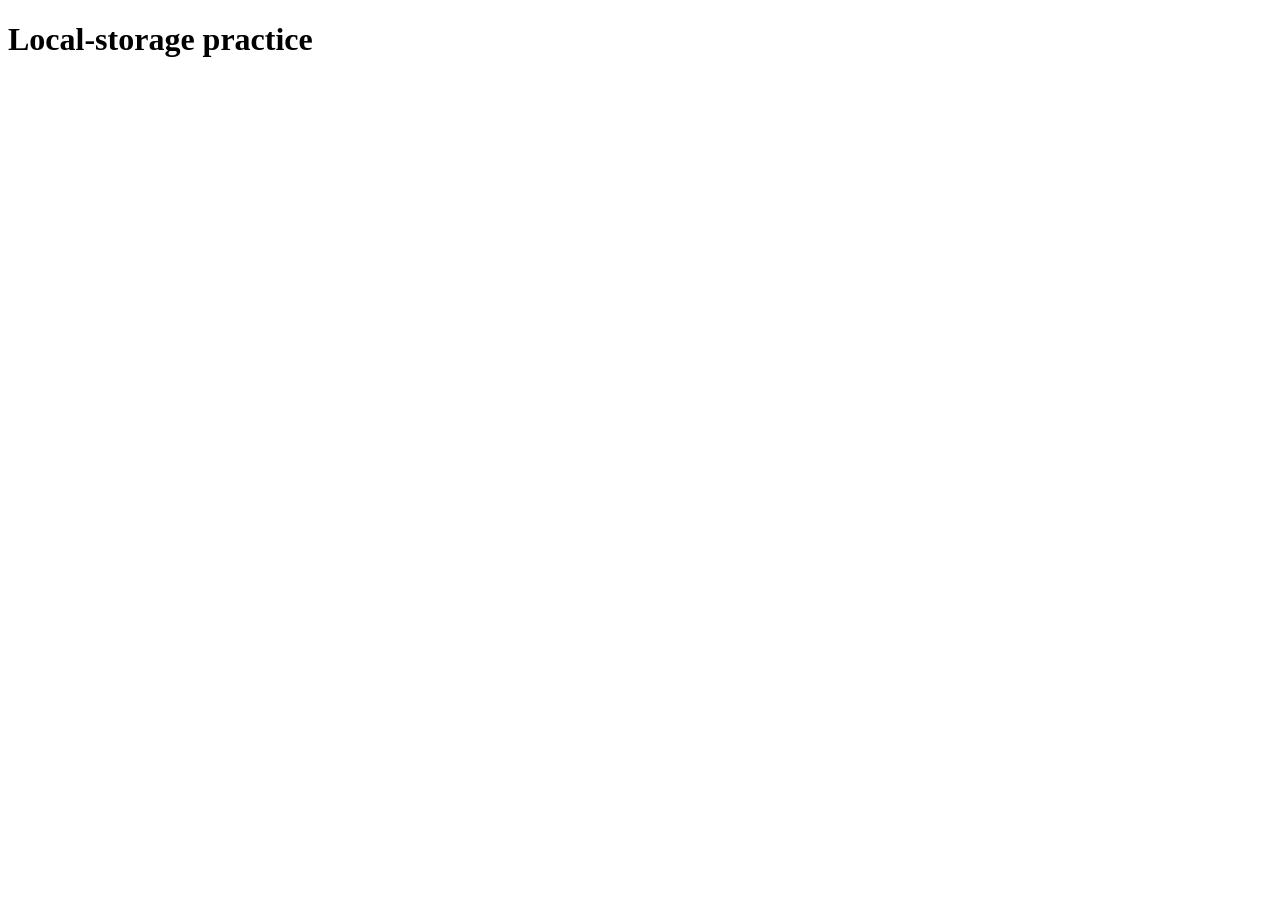
<file: Local-storage.html>
<!DOCTYPE html>
<html lang="en">
<head>
    <meta charset="UTF-8">
    <meta name="viewport" content="width=device-width, initial-scale=1.0">
    <title>LocalStorage Basics</title>
</head>
<body>
    <h1> Local-storage practice</h1>
    <script src="Local-storage.js"></script>
</body>
</html>
</file>
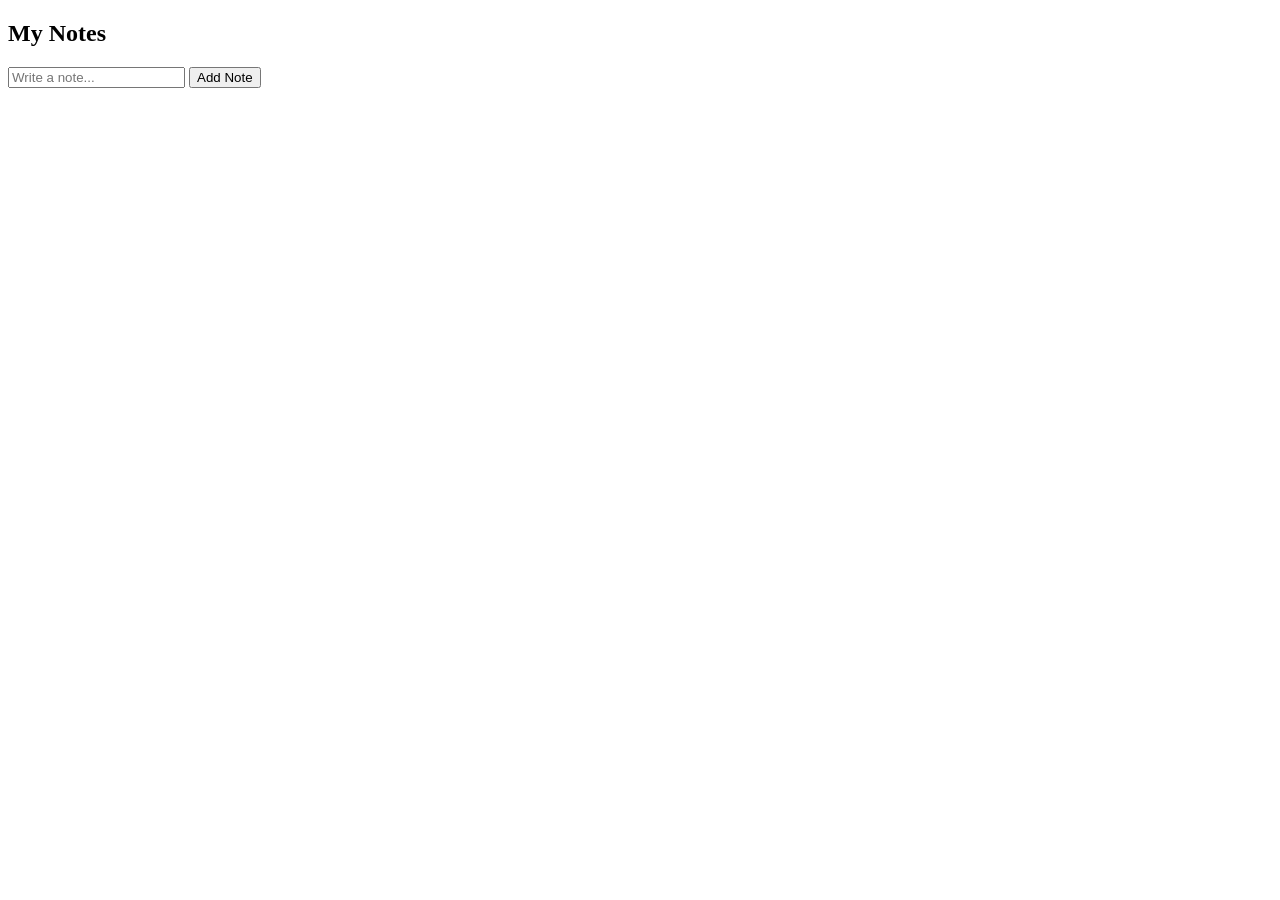
<file: Notes-app.html>
<!DOCTYPE html>
<html lang="en">
<head>
    <meta charset="UTF-8">
    <meta name="viewport" content="width=device-width, initial-scale=1.0">
    <title>Notes App</title>
</head>
<body>
    <h2>My Notes</h2>

<input type="text" id="noteInput" placeholder="Write a note...">
<button id="addNoteBtn">Add Note</button>

<ul id="notesList"></ul>
<script src="Notes-app.js"></script>
</body>
</html>
</file>
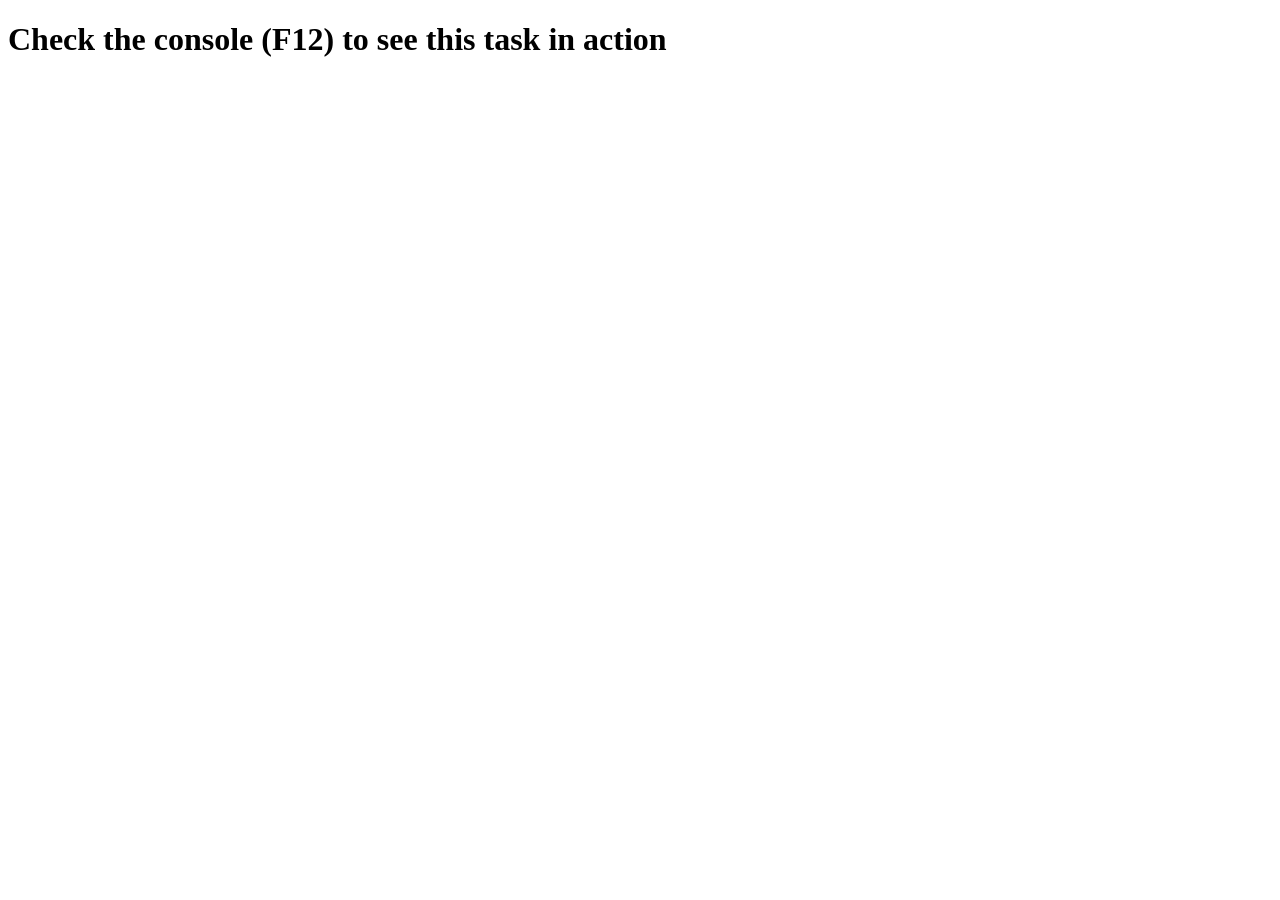
<file: State-management.html>
<!DOCTYPE html>
<html lang="en">
<head>
    <meta charset="UTF-8">
    <title>Task 13.4: State Management</title>
</head>
<body>
    <h1>Check the console (F12) to see this task in action</h1>

    <script src="State-management.js"></script>
</body>
</html>
</file>
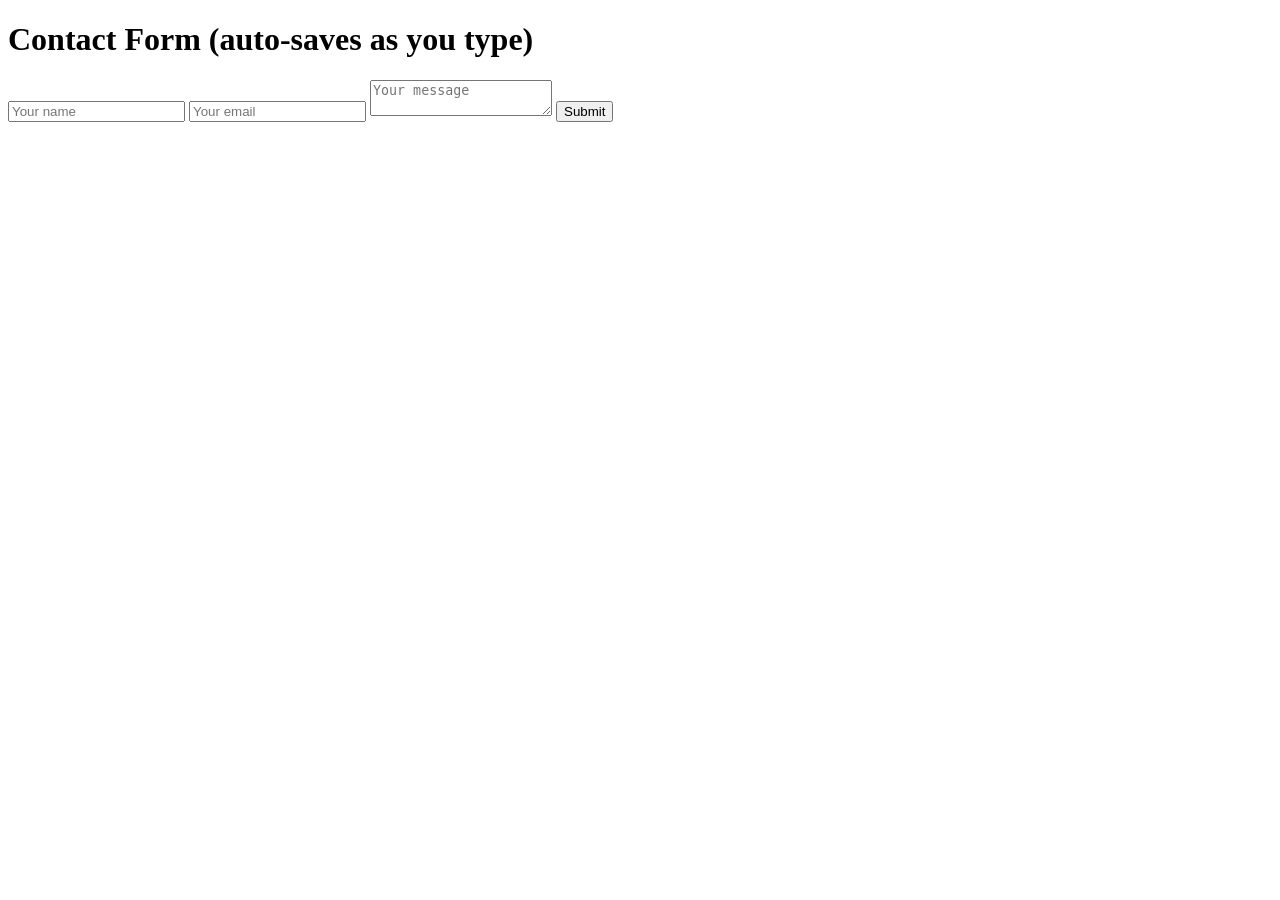
<file: Storage=comparison.html>
<!DOCTYPE html>
<html lang="en">
<head>
    <meta charset="UTF-8">
    <meta name="viewport" content="width=device-width, initial-scale=1.0">
    <title>Session Sorage and Comparison</title>
</head>
<body>

    <h1>Contact Form (auto-saves as you type)</h1>

    <form id="contact-form">
        <input type="text" name="name" placeholder="Your name">
        <input type="email" name="email" placeholder="Your email">
        <textarea name="message" placeholder="Your message"></textarea>
        <button type="submit">Submit</button>
    </form>
     
    <script src="Storage-comparison.js"></script>
</body>
</html>
</file>
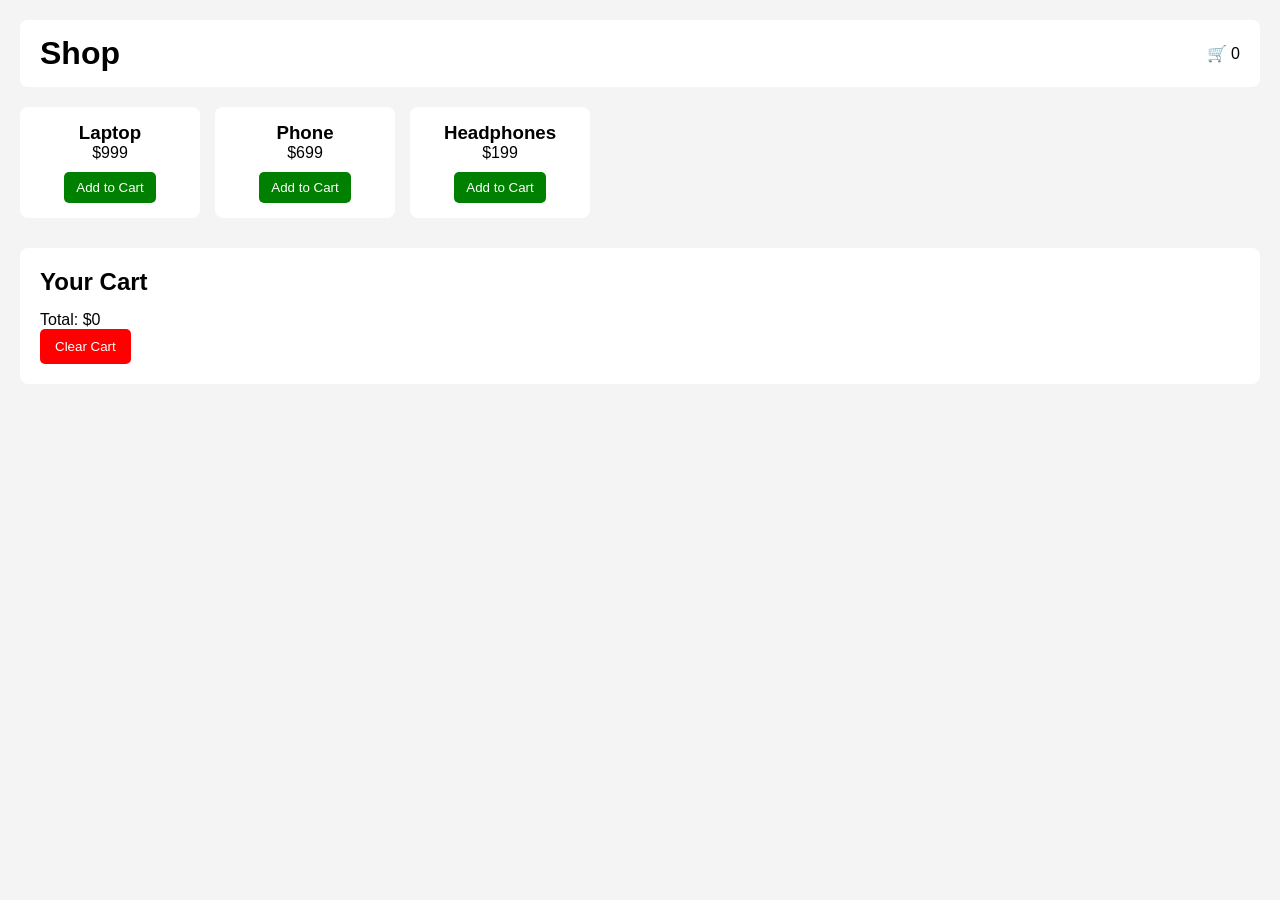
<file: Mini-project/Shopping-cart.html>
<!DOCTYPE html>
<html lang="en">
<head>
    <meta charset="UTF-8">
    <meta name="viewport" content="width=device-width, initial-scale=1.0">
    <title>Shopping Cart</title>
    <link rel="stylesheet" href="Shopping-caret.css">
</head>
<body>
     <header>
        <h1>Shop</h1>
        <span id="cart-count">🛒 0</span>
    </header>

    <section id="product-list">
        <!-- Products will be inserted here by JS -->
    </section>

    <section id="cart">
        <h2>Your Cart</h2>
        <ul id="cart-items"></ul>
        <p>Total: $<span id="cart-total">0</span></p>
        <button id="clear-cart-btn">Clear Cart</button>
    </section>

    <script src="Shopping-cart.js"></script>
</body>
</html>
</file>
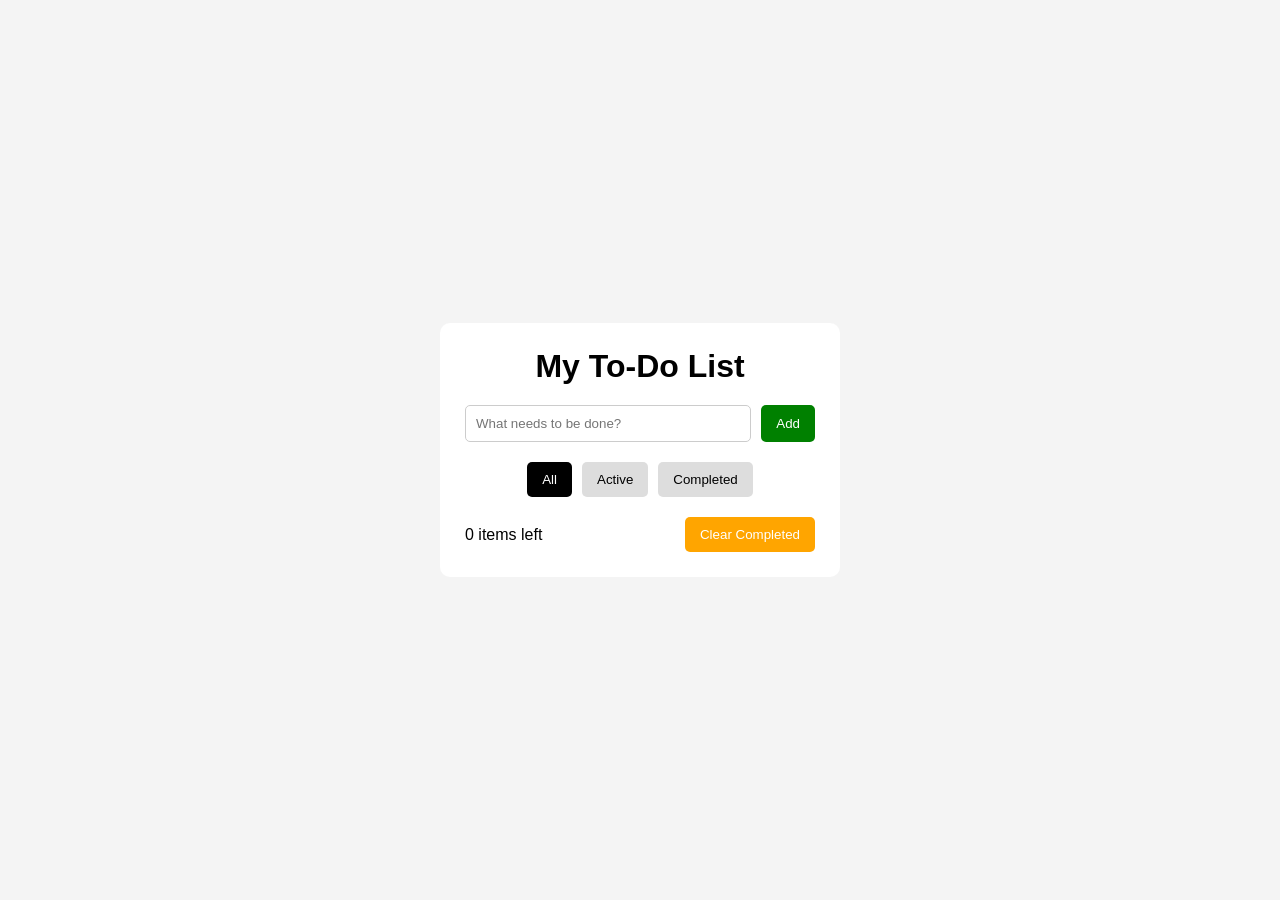
<file: to-dolist_app/mini-project.html>
<!DOCTYPE html>
<html lang="en">
<head>
    <meta charset="UTF-8">
    <title>To-Do List</title>
    <link rel="stylesheet" href="mini-project.css">
</head>
<body>
    <div class="container">
        <h1>My To-Do List</h1>
        
        <form id="todo-form">
            <input type="text" id="todo-input" placeholder="What needs to be done?" required>
            <button type="submit">Add</button>
        </form>
        
        <div class="filters">
            <button class="filter active" data-filter="all">All</button>
            <button class="filter" data-filter="active">Active</button>
            <button class="filter" data-filter="completed">Completed</button>
        </div>
        
        <ul id="todo-list">
            <!-- Tasks will be added here -->
        </ul>
        
        <div class="stats">
            <span id="items-left">0 items left</span>
            <button id="clear-completed">Clear Completed</button>
        </div>
    </div>
    
    <script type="module" src="js/app.js"></script>
</body>
</html>
</file>
<file: Mini-project/Shopping-caret.css>
* {
    box-sizing: border-box;
    margin: 0;
    padding: 0;
}

body {
    font-family: Arial, sans-serif;
    background: #f4f4f4;
    padding: 20px;
}

header {
    display: flex;
    justify-content: space-between;
    align-items: center;
    background: white;
    padding: 15px 20px;
    border-radius: 8px;
    margin-bottom: 20px;
}

#product-list {
    display: flex;
    gap: 15px;
    flex-wrap: wrap;
    margin-bottom: 30px;
}

#product-list > div {
    background: white;
    padding: 15px;
    border-radius: 8px;
    width: 180px;
    text-align: center;
}

#product-list button {
    background: green;
    color: white;
    border: none;
    padding: 8px 12px;
    border-radius: 5px;
    cursor: pointer;
    margin-top: 10px;
}

#cart {
    background: white;
    padding: 20px;
    border-radius: 8px;
}

#cart-items {
    list-style: none;
    margin: 15px 0;
}

#cart-items li {
    display: flex;
    align-items: center;
    gap: 10px;
    padding: 10px 0;
    border-bottom: 1px solid #eee;
}

#cart-items input {
    width: 50px;
}

#clear-cart-btn {
    background: red;
    color: white;
    border: none;
    padding: 10px 15px;
    border-radius: 5px;
    cursor: pointer;
}
</file>
<file: to-dolist_app/mini-project.css>
* {
    box-sizing: border-box;
    margin: 0;
    padding: 0;
}


body {
    font-family: Arial, sans-serif;
    background: #f4f4f4;
    min-height: 100vh;
    display: flex;
    justify-content: center;
    align-items: center;
}


.container {
    background: white;
    width: 400px;
    padding: 25px;
    border-radius: 10px;
}


h1 {
    text-align: center;
    margin-bottom: 20px;
}


#todo-form {
    display: flex;
    gap: 10px;
}


#todo-input {
    flex: 1;
    padding: 10px;
    border: 1px solid #ccc;
    border-radius: 5px;
}


button {
    padding: 10px 15px;
    border: none;
    border-radius: 5px;
    cursor: pointer;
}


#todo-form button {
    background: green;
    color: white;
}


.filters {
    display: flex;
    justify-content: center;
    gap: 10px;
    margin: 20px 0;
}


.filter {
    background: #ddd;
}


.filter.active {
    background: black;
    color: white;
}


#todo-list {
    list-style: none;
}


#todo-list li {
    display: flex;
    justify-content: space-between;
    align-items: center;
    padding: 12px;
    margin-bottom: 10px;
    background: #eee;
    border-radius: 5px;
}


.completed {
    text-decoration: line-through;
    opacity: 0.6;
}


.delete {
    background: red;
    color: white;
}


.stats {
    display: flex;
    justify-content: space-between;
    align-items: center;
    margin-top: 20px;
}


#clear-completed {
    background: orange;
    color: white;
}
</file>
